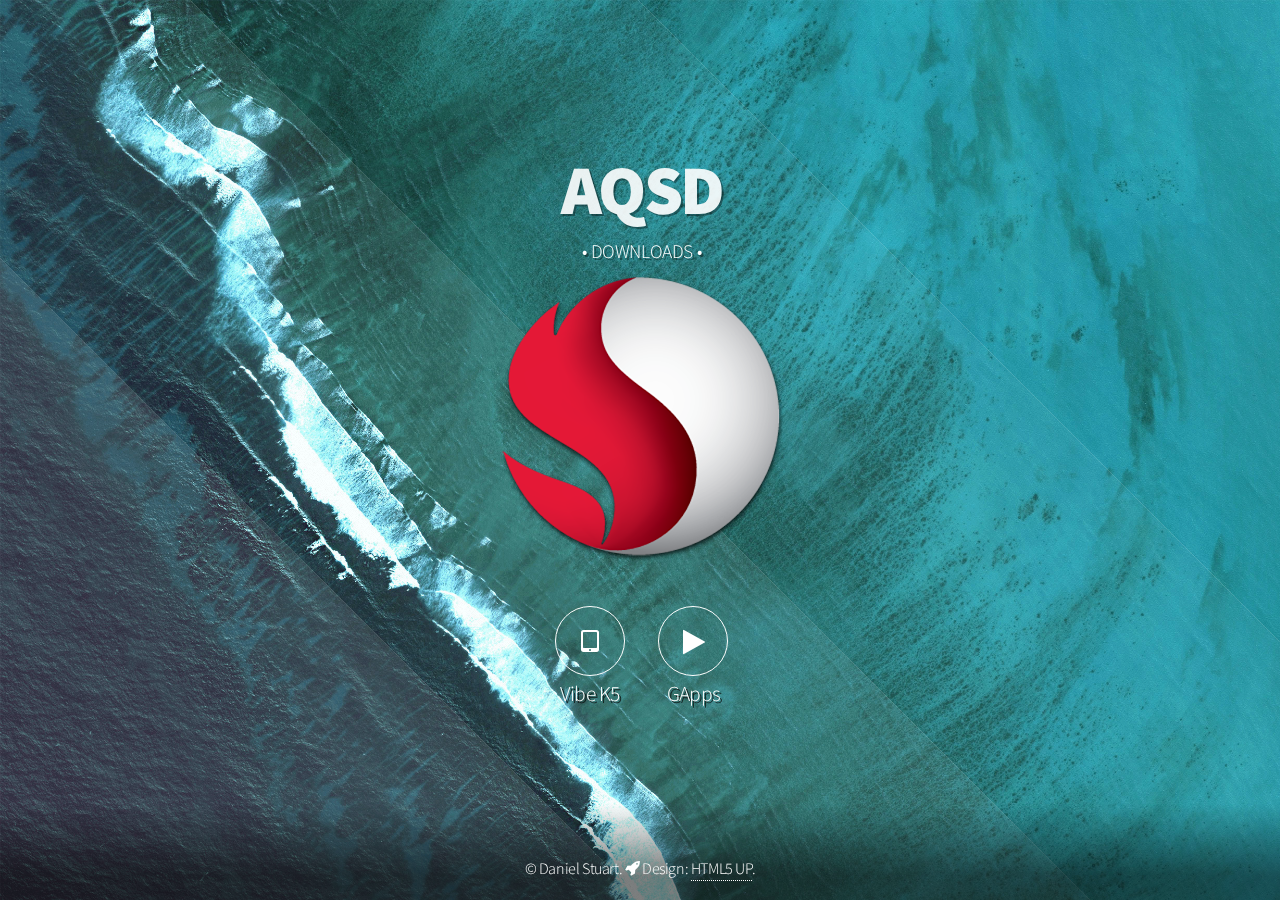
<file: downloads.html>
<!DOCTYPE HTML>
<!--
    Aerial by HTML5 UP
    html5up.net | @n33co
    Free for personal and commercial use under the CCA 3.0 license (html5up.net/license)
-->
<html>
    <head>
    <title>AQSD</title>
        <meta charset="utf-8" />
        <meta name="viewport" content="width=device-width, initial-scale=1" />
        <!--[if lte IE 8]><script src="assets/js/ie/html5shiv.js"></script><![endif]-->
        <link rel="stylesheet" href="assets/css/main.css" />
        <!--[if lte IE 8]><link rel="stylesheet" href="assets/css/ie8.css" /><![endif]-->
        <!--[if lte IE 9]><link rel="stylesheet" href="assets/css/ie9.css" /><![endif]-->
    </head>
    <body class="loading">
        <div id="wrapper" class="fast">
            <div id="bg"></div>
            <div id="overlay" class="fast"></div>
            <div id="main">

                <!-- Header -->
                    <header id="home">
                        <nav>
                            <li><a href="index.html" class="icon fa-arrow-left"><span class="label">back</span></a></li>
                        </nav>
                    </header>
                    <header id="header" class="fast">
                        <h1>AQSD</h1>
                        <center><h2>&bull;&nbsp;DOWNLOADS&nbsp;&bull;</h2>
                        <img src="assets/css/images/logo.png" id="logo"></center>
                        <nav>
                            <ul>
                                <li><a href="k5.html" class="icon fa-tablet"><span class="label">Vibe&nbsp;K5</span></a><div id="text">Vibe&nbsp;K5</div></li>
                                &nbsp;
                                &nbsp;
                                &nbsp;
                                <li><a href="http://opengapps.org/" class="icon fa-play"><span class="label">GApps</span></a><div id="text">GApps</div></li>
                            </ul>
                        </nav>
                    </header>

                <!-- Footer -->
                    <footer id="footer">
                        <span class="copyright">&copy; Daniel Stuart. <i class="icon fa-rocket"></i> Design: <a href="http://html5up.net">HTML5 UP</a>. </span>
                    </footer>

            </div>
        </div>
        <!--[if lte IE 8]><script src="assets/js/ie/respond.min.js"></script><![endif]-->
        <script>
            window.onload = function() { document.body.className = ''; }
            window.ontouchmove = function() { return false; }
            window.onorientationchange = function() { document.body.scrollTop = 0; }
        </script>
    </body>
</html>
</file>
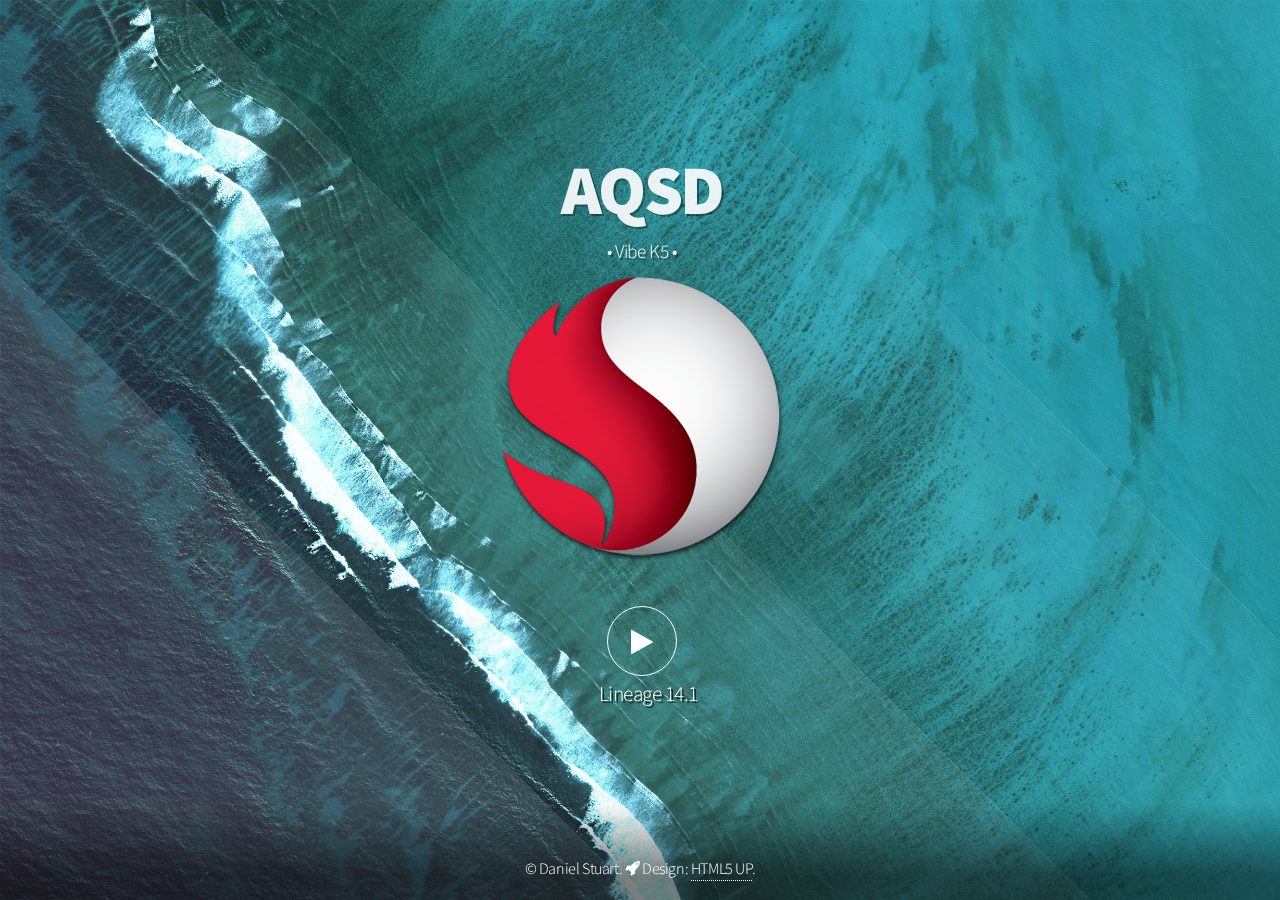
<file: k5.html>
<!DOCTYPE HTML>
<!--
    Aerial by HTML5 UP
    html5up.net | @n33co
    Free for personal and commercial use under the CCA 3.0 license (html5up.net/license)
-->
<html>
    <head>
    <title>AQSD</title>
        <meta charset="utf-8" />
        <meta name="viewport" content="width=device-width, initial-scale=1" />
        <!--[if lte IE 8]><script src="assets/js/ie/html5shiv.js"></script><![endif]-->
        <link rel="stylesheet" href="assets/css/main.css" />
        <!--[if lte IE 8]><link rel="stylesheet" href="assets/css/ie8.css" /><![endif]-->
        <!--[if lte IE 9]><link rel="stylesheet" href="assets/css/ie9.css" /><![endif]-->
    </head>
    <body class="loading">
        <div id="wrapper" class="fast">
            <div id="bg"></div>
            <div id="overlay" class="fast"></div>
            <div id="main">

                <!-- Header -->
                <header id="home">
                    <nav>
                        <li><a href="index.html" class="icon fa-home"><span class="label">home</span></a></li>
                        &nbsp;
                        <li><a href="downloads.html" class="icon fa-arrow-left"><span class="label">back</span></a></li>
                    </nav>
                </header>
                    <header id="header" class="fast">
                        <h1>AQSD</h1>
                        <center><h2>&bull;&nbsp;Vibe&nbsp;K5&nbsp;&bull;</h2>
                        <img src="assets/css/images/logo.png" id="logo"></center>
                        <nav>
                            <ul>
                                <li><a href="https://www.androidfilehost.com/?w=files&flid=153724" class="icon fa-play"><span class="label">Lineage&nbsp;14.1</span></a><div id="text">Lineage&nbsp;14.1</div></li>
                            </ul>
                        </nav>
                    </header>

                <!-- Footer -->
                    <footer id="footer">
                        <span class="copyright">&copy; Daniel Stuart. <i class="icon fa-rocket"></i> Design: <a href="http://html5up.net">HTML5 UP</a>. </span>
                    </footer>

            </div>
        </div>
        <!--[if lte IE 8]><script src="assets/js/ie/respond.min.js"></script><![endif]-->
        <script>
            window.onload = function() { document.body.className = ''; }
            window.ontouchmove = function() { return false; }
            window.onorientationchange = function() { document.body.scrollTop = 0; }
        </script>
    </body>
</html>
</file>
<file: assets/css/ie8.css>
/*
	Aerial by HTML5 UP
	html5up.net | @n33co
	Free for personal and commercial use under the CCA 3.0 license (html5up.net/license)
*/

/* Header */

	#header nav a {
		position: relative;
		border: solid 1px #fff;
		border-radius: 100%;
		-ms-behavior: url("assets/js/ie/PIE.htc");
	}

		#header nav a:before {
			border: 0;
		}

/* Footer */

	#footer {
		background-image: url("images/ie/footer.png");
		background-position: bottom left;
		background-repeat: repeat-x;
	}
</file>
<file: assets/css/ie9.css>
/*
	Aerial by HTML5 UP
	html5up.net | @n33co
	Free for personal and commercial use under the CCA 3.0 license (html5up.net/license)
*/

/* Wrapper */

	#wrapper {
		opacity: 1;
	}

/* Overlay */

	#overlay {
		opacity: 1;
	}

/* Header */

	#header {
		opacity: 1;
	}

		#header nav li {
			opacity: 1;
		}

/* Footer */

	#footer {
		background-image: url("images/ie/footer.svg");
	}
</file>
<file: assets/css/main.css>
@import url("http://fonts.googleapis.com/css?family=Source+Sans+Pro:300,900");
@import url("font-awesome.min.css");

/*
	Aerial by HTML5 UP
	html5up.net | @n33co
	Free for personal and commercial use under the CCA 3.0 license (html5up.net/license)
*/

/* Reset */

	html, body, div, span, applet, object, iframe, h1, h2, h3, h4, h5, h6, p, blockquote, pre, a, abbr, acronym, address, big, cite, code, del, dfn, em, img, ins, kbd, q, s, samp, small, strike, strong, sub, sup, tt, var, b, u, i, center, dl, dt, dd, ol, ul, li, fieldset, form, label, legend, table, caption, tbody, tfoot, thead, tr, th, td, article, aside, canvas, details, embed, figure, figcaption, footer, header, hgroup, menu, nav, output, ruby, section, summary, time, mark, audio, video {
		margin: 0;
		padding: 0;
		border: 0;
		font-size: 100%;
		font: inherit;
		vertical-align: baseline;
	}

	article, aside, details, figcaption, figure, footer, header, hgroup, menu, nav, section {
		display: block;
	}

	body {
		line-height: 1;
	}

	ol, ul {
		list-style: none;
	}

	blockquote, q {
		quotes: none;
	}

	blockquote:before, blockquote:after, q:before, q:after {
		content: '';
		content: none;
	}

	table {
		border-collapse: collapse;
		border-spacing: 0;
	}

	body {
		-webkit-text-size-adjust: none;
	}

	#text {
  		color: white;
  		font-family: 'Source Sans Pro', sans-serif;
  		font-size: 16pt;
  		text-shadow: 2px 2px rgba(6, 6, 6, 0.75);
  		letter-spacing: -0.025em;
  		line-height: 1px;
	}

/* Box Model */

	*, *:before, *:after {
		-moz-box-sizing: border-box;
		-webkit-box-sizing: border-box;
		box-sizing: border-box;
	}

/* Basic */

	body, input, select, textarea {
		color: #fff;
		font-family: 'Source Sans Pro', sans-serif;
		font-size: 15pt;
		font-weight: 300 !important;
		letter-spacing: -0.025em;
		line-height: 1.75em;
	}

	body {
		background: #fff;
		overflow: hidden;
	}

		body.loading * {
			-moz-animation: none !important;
			-webkit-animation: none !important;
			-ms-animation: none !important;
			animation: none !important;
		}

	a {
		-moz-transition: border-color 0.2s ease-in-out;
		-webkit-transition: border-color 0.2s ease-in-out;
		-ms-transition: border-color 0.2s ease-in-out;
		transition: border-color 0.2s ease-in-out;
		border-bottom: dotted 1px;
		color: inherit;
		outline: 0;
		text-decoration: none;
	}

		a:hover {
			border-color: transparent;
		}

/* Icon */

	.icon {
		text-decoration: none;
		position: relative;
	}

		.icon:before {
			-moz-osx-font-smoothing: grayscale;
			-webkit-font-smoothing: antialiased;
			font-family: FontAwesome;
			font-style: normal;
			font-weight: normal;
			text-transform: none !important;
		}

		.icon > .label {
			display: none;
		}

/* Wrapper */

	@-moz-keyframes wrapper {
		0% {
			opacity: 0;
		}

		100% {
			opacity: 1;
		}
	}

	@-webkit-keyframes wrapper {
		0% {
			opacity: 0;
		}

		100% {
			opacity: 1;
		}
	}

	@-ms-keyframes wrapper {
		0% {
			opacity: 0;
		}

		100% {
			opacity: 1;
		}
	}

	@keyframes wrapper {
		0% {
			opacity: 0;
		}

		100% {
			opacity: 1;
		}
	}

	#wrapper.fast {
		-moz-animation: wrapper 0s forwards !important;
		-webkit-animation: wrapper 0s forwards !important;
		-ms-animation: wrapper 0s forwards !important;
		animation: wrapper 0s forwards !important;
	}

	#wrapper {
		-moz-animation: wrapper 2.25s forwards;
		-webkit-animation: wrapper 2.25s forwards;
		-ms-animation: wrapper 2.25s forwards;
		animation: wrapper 2.25s forwards;
		height: 100%;
		left: 0;
		opacity: 0;
		position: fixed;
		top: 0;
		width: 100%;
	}

/* BG */

	#bg {
		-moz-backface-visibility: hidden;
		-webkit-backface-visibility: hidden;
		-ms-backface-visibility: hidden;
		backface-visibility: hidden;
		-moz-transform: translate3d(0,0,0);
		-webkit-transform: translate3d(0,0,0);
		-ms-transform: translate3d(0,0,0);
		transform: translate3d(0,0,0);
	/* Set your background with this */
		background: #000 url("images/bg.jpg");
		background-size:100%;
		background-repeat:no-repeat;
		height: 100%;
		width: 100%;
	}

	@-moz-keyframes bg {
		0% {
			-moz-transform: translate3d(0,0,0);
			-webkit-transform: translate3d(0,0,0);
			-ms-transform: translate3d(0,0,0);
			transform: translate3d(0,0,0);
		}

		100% {
			-moz-transform: translate3d(-2250px,0,0);
			-webkit-transform: translate3d(-2250px,0,0);
			-ms-transform: translate3d(-2250px,0,0);
			transform: translate3d(-2250px,0,0);
		}
	}

	@-webkit-keyframes bg {
		0% {
			-moz-transform: translate3d(0,0,0);
			-webkit-transform: translate3d(0,0,0);
			-ms-transform: translate3d(0,0,0);
			transform: translate3d(0,0,0);
		}

		100% {
			-moz-transform: translate3d(-2250px,0,0);
			-webkit-transform: translate3d(-2250px,0,0);
			-ms-transform: translate3d(-2250px,0,0);
			transform: translate3d(-2250px,0,0);
		}
	}

	@-ms-keyframes bg {
		0% {
			-moz-transform: translate3d(0,0,0);
			-webkit-transform: translate3d(0,0,0);
			-ms-transform: translate3d(0,0,0);
			transform: translate3d(0,0,0);
		}

		100% {
			-moz-transform: translate3d(-2250px,0,0);
			-webkit-transform: translate3d(-2250px,0,0);
			-ms-transform: translate3d(-2250px,0,0);
			transform: translate3d(-2250px,0,0);
		}
	}

	@keyframes bg {
		0% {
			-moz-transform: translate3d(0,0,0);
			-webkit-transform: translate3d(0,0,0);
			-ms-transform: translate3d(0,0,0);
			transform: translate3d(0,0,0);
		}

		100% {
			-moz-transform: translate3d(-2250px,0,0);
			-webkit-transform: translate3d(-2250px,0,0);
			-ms-transform: translate3d(-2250px,0,0);
			transform: translate3d(-2250px,0,0);
		}
	}

/* Overlay */

	@-moz-keyframes overlay {
		0% {
			opacity: 0;
		}

		100% {
			opacity: 0.5;
		}
	}

	@-webkit-keyframes overlay {
		0% {
			opacity: 0;
		}

		100% {
			opacity: 0.5;
		}
	}

	@-ms-keyframes overlay {
		0% {
			opacity: 0;
		}

		100% {
			opacity: 0.5;
		}
	}

	@keyframes overlay {
		0% {
			opacity: 0;
		}

		100% {
			opacity: 0.5;
		}
	}

	#overlay.fast {
		-moz-animation: overlay 0s 0s forwards !important;
		-webkit-animation: overlay 0s 0s forwards !important;
		-ms-animation: overlay 0s 0s forwards !important;
		animation: overlay 0s 0s forwards !important;
	}

	#overlay {
		-moz-animation: overlay 1s 1s forwards;
		-webkit-animation: overlay 1s 1s forwards;
		-ms-animation: overlay 1s 1s forwards;
		animation: overlay 1s 1s forwards;
		background-attachment: fixed, fixed;
		background-image: url("images/overlay-pattern.png"), url("images/overlay.svg");
		background-position: top left, center center;
		background-repeat: repeat, no-repeat;
		background-size: auto, cover;
		height: 100%;
		left: 0;
		opacity: 0;
		position: fixed;
		top: 0;
		width: 100%;
	}

/* Main */

	#main {
		height: 100%;
		left: 0;
		position: fixed;
		text-align: center;
		top: 0;
		width: 100%;
	}

		#main:before {
			content: '';
			display: inline-block;
			height: 100%;
			margin-right: 0;
			vertical-align: middle;
			width: 1px;
		}

/* Header */

	@-moz-keyframes header {
		0% {
			-moz-transform: translate3d(0,1em,0);
			-webkit-transform: translate3d(0,1em,0);
			-ms-transform: translate3d(0,1em,0);
			transform: translate3d(0,1em,0);
			opacity: 0;
		}

		100% {
			-moz-transform: translate3d(0,0,0);
			-webkit-transform: translate3d(0,0,0);
			-ms-transform: translate3d(0,0,0);
			transform: translate3d(0,0,0);
			opacity: 1;
		}
	}

	@-webkit-keyframes header {
		0% {
			-moz-transform: translate3d(0,1em,0);
			-webkit-transform: translate3d(0,1em,0);
			-ms-transform: translate3d(0,1em,0);
			transform: translate3d(0,1em,0);
			opacity: 0;
		}

		100% {
			-moz-transform: translate3d(0,0,0);
			-webkit-transform: translate3d(0,0,0);
			-ms-transform: translate3d(0,0,0);
			transform: translate3d(0,0,0);
			opacity: 1;
		}
	}

	@-ms-keyframes header {
		0% {
			-moz-transform: translate3d(0,1em,0);
			-webkit-transform: translate3d(0,1em,0);
			-ms-transform: translate3d(0,1em,0);
			transform: translate3d(0,1em,0);
			opacity: 0;
		}

		100% {
			-moz-transform: translate3d(0,0,0);
			-webkit-transform: translate3d(0,0,0);
			-ms-transform: translate3d(0,0,0);
			transform: translate3d(0,0,0);
			opacity: 1;
		}
	}

	@keyframes header {
		0% {
			-moz-transform: translate3d(0,1em,0);
			-webkit-transform: translate3d(0,1em,0);
			-ms-transform: translate3d(0,1em,0);
			transform: translate3d(0,1em,0);
			opacity: 0;
		}

		100% {
			-moz-transform: translate3d(0,0,0);
			-webkit-transform: translate3d(0,0,0);
			-ms-transform: translate3d(0,0,0);
			transform: translate3d(0,0,0);
			opacity: 1;
		}
	}

	@-moz-keyframes nav-icons {
		0% {
			-moz-transform: translate3d(0,1em,0);
			-webkit-transform: translate3d(0,1em,0);
			-ms-transform: translate3d(0,1em,0);
			transform: translate3d(0,1em,0);
			opacity: 0;
		}

		100% {
			-moz-transform: translate3d(0,0,0);
			-webkit-transform: translate3d(0,0,0);
			-ms-transform: translate3d(0,0,0);
			transform: translate3d(0,0,0);
			opacity: 1;
		}
	}

	@-webkit-keyframes nav-icons {
		0% {
			-moz-transform: translate3d(0,1em,0);
			-webkit-transform: translate3d(0,1em,0);
			-ms-transform: translate3d(0,1em,0);
			transform: translate3d(0,1em,0);
			opacity: 0;
		}

		100% {
			-moz-transform: translate3d(0,0,0);
			-webkit-transform: translate3d(0,0,0);
			-ms-transform: translate3d(0,0,0);
			transform: translate3d(0,0,0);
			opacity: 1;
		}
	}

	@-ms-keyframes nav-icons {
		0% {
			-moz-transform: translate3d(0,1em,0);
			-webkit-transform: translate3d(0,1em,0);
			-ms-transform: translate3d(0,1em,0);
			transform: translate3d(0,1em,0);
			opacity: 0;
		}

		100% {
			-moz-transform: translate3d(0,0,0);
			-webkit-transform: translate3d(0,0,0);
			-ms-transform: translate3d(0,0,0);
			transform: translate3d(0,0,0);
			opacity: 1;
		}
	}

	@keyframes nav-icons {
		0% {
			-moz-transform: translate3d(0,1em,0);
			-webkit-transform: translate3d(0,1em,0);
			-ms-transform: translate3d(0,1em,0);
			transform: translate3d(0,1em,0);
			opacity: 0;
		}

		100% {
			-moz-transform: translate3d(0,0,0);
			-webkit-transform: translate3d(0,0,0);
			-ms-transform: translate3d(0,0,0);
			transform: translate3d(0,0,0);
			opacity: 1;
		}
	}

	#header.fast {
		-moz-animation: header 0s 0s forwards !important;
		-webkit-animation: header 0s 0s forwards !important;
		-ms-animation: header 0s 0s forwards !important;
		animation: header 0s 0s forwards !important;
	}

	#header {
		-moz-animation: header 0.5s 2s forwards;
		-webkit-animation: header 0.5s 2s forwards;
		-ms-animation: header 0.5s 2s forwards;
		animation: header 0.5s 2s forwards;
		-moz-backface-visibility: hidden;
		-webkit-backface-visibility: hidden;
		-ms-backface-visibility: hidden;
		backface-visibility: hidden;
		-moz-transform: translate3d(0,0,0);
		-webkit-transform: translate3d(0,0,0);
		-ms-transform: translate3d(0,0,0);
		transform: translate3d(0,0,0);
		cursor: default;
		display: inline-block;
		opacity: 0;
		position: relative;
		text-align: center;
		top: -1em;
		vertical-align: middle;
		width: 90%;
	}

		#header h1 {
			font-size: 4.35em;
			font-weight: 900;
			letter-spacing: -0.035em;
			line-height: 70px;
			opacity: 0.90;
			text-shadow: 2px 2px rgba(0, 0, 0, 0.4);
		}

		#header center h2 {
			font-size: 1.2em;
			line-height: 20px;
			margin: 0.75em 0 0.25em 0;
			opacity: 1;
			text-shadow: 2px 2px rgba(0, 0, 0, 0.4);
		}

		#header p {
			font-size: 1.25em;
			margin: 0.75em 0 0.25em 0;
			opacity: 0.75;
		}

		#logo {
			border-radius: 50%;
			-webkit-transition: -webkit-transform .4s ease-in-out;
			transition: transform .4s ease-in-out;
		}

		#logo:hover {
			-webkit-transform: rotate(360deg);
			transform: rotate(360deg);
		}

		#home {
			margin: 1.5em 0 0 0;
			position: fixed;
			left: 15px;
			top: 15px;
		}

			#home nav li {
				-moz-animation: nav-icons 0s ease-in-out forwards;
				-webkit-animation: nav-icons 0s ease-in-out forwards;
				-ms-animation: nav-icons 0s ease-in-out forwards;
				animation: nav-icons 0s ease-in-out forwards;
				-moz-backface-visibility: hidden;
				-webkit-backface-visibility: hidden;
				-ms-backface-visibility: hidden;
				backface-visibility: hidden;
				-moz-transform: translate3d(0,0,0);
				-webkit-transform: translate3d(0,0,0);
				-ms-transform: translate3d(0,0,0);
				transform: translate3d(0,0,0);
				display: inline-block;
				height: 5.35em;
				line-height: 5.885em;
				opacity: 0;
				position: relative;
				top: 0;
				width: 5.35em;
			}

				#home nav li:nth-child(1) {
					-moz-animation-delay: 0s;
					-webkit-animation-delay: 0s;
					-ms-animation-delay: 0s;
					animation-delay: 0s;
				}

			#home nav a {
				-webkit-tap-highlight-color: transparent;
				-webkit-touch-callout: none;
				border: 0;
				display: inline-block;
			}

				#home nav a:before {
					-moz-transition: all 0.2s ease-in-out;
					-webkit-transition: all 0.2s ease-in-out;
					-ms-transition: all 0.2s ease-in-out;
					transition: all 0.2s ease-in-out;
					border-radius: 100%;
					border: solid 1px #fff;
					display: block;
					font-size: 1.75em;
					height: 2.5em;
					line-height: 2.5em;
					position: relative;
					text-align: center;
					top: 0;
					width: 2.5em;
				}

				#home nav a:hover {
					font-size: 1.1em;
				}

					#home nav a:hover:before {
						background-color: rgba(255, 255, 255, 0.175);
						color: #fff;
					}

				#home nav a:active {
					font-size: 0.95em;
					background: none;
				}

					#home nav a:active:before {
						background-color: rgba(255, 255, 255, 0.35);
						color: #fff;
					}

				#home nav a span {
					display: none;
				}

		#header nav {
			margin: 1.5em 0 0 0;
		}

			#header.fast nav li {
				-moz-animation: nav-icons 0s ease-in-out forwards !important;
				-webkit-animation: nav-icons 0s ease-in-out forwards !important;
				-ms-animation: nav-icons 0s ease-in-out forwards !important;
				animation: nav-icons 0s ease-in-out forwards !important;
			}

			#header nav li {
				-moz-animation: nav-icons 0.5s ease-in-out forwards;
				-webkit-animation: nav-icons 0.5s ease-in-out forwards;
				-ms-animation: nav-icons 0.5s ease-in-out forwards;
				animation: nav-icons 0.5s ease-in-out forwards;
				-moz-backface-visibility: hidden;
				-webkit-backface-visibility: hidden;
				-ms-backface-visibility: hidden;
				backface-visibility: hidden;
				-moz-transform: translate3d(0,0,0);
				-webkit-transform: translate3d(0,0,0);
				-ms-transform: translate3d(0,0,0);
				transform: translate3d(0,0,0);
				display: inline-block;
				height: 5.35em;
				line-height: 5.885em;
				opacity: 0;
				position: relative;
				top: 0;
				width: 5.35em;
			}

				#header nav li:nth-child(1) {
					-moz-animation-delay: 2.5s;
					-webkit-animation-delay: 2.5s;
					-ms-animation-delay: 2.5s;
					animation-delay: 2.5s;
				}

				#header nav li:nth-child(2) {
					-moz-animation-delay: 2.75s;
					-webkit-animation-delay: 2.75s;
					-ms-animation-delay: 2.75s;
					animation-delay: 2.75s;
				}

				#header nav li:nth-child(3) {
					-moz-animation-delay: 3s;
					-webkit-animation-delay: 3s;
					-ms-animation-delay: 3s;
					animation-delay: 3s;
				}

				#header nav li:nth-child(4) {
					-moz-animation-delay: 3.25s;
					-webkit-animation-delay: 3.25s;
					-ms-animation-delay: 3.25s;
					animation-delay: 3.25s;
				}

				#header nav li:nth-child(5) {
					-moz-animation-delay: 3.5s;
					-webkit-animation-delay: 3.5s;
					-ms-animation-delay: 3.5s;
					animation-delay: 3.5s;
				}

				#header nav li:nth-child(6) {
					-moz-animation-delay: 3.75s;
					-webkit-animation-delay: 3.75s;
					-ms-animation-delay: 3.75s;
					animation-delay: 3.75s;
				}

				#header nav li:nth-child(7) {
					-moz-animation-delay: 4s;
					-webkit-animation-delay: 4s;
					-ms-animation-delay: 4s;
					animation-delay: 4s;
				}

				#header nav li:nth-child(8) {
					-moz-animation-delay: 4.25s;
					-webkit-animation-delay: 4.25s;
					-ms-animation-delay: 4.25s;
					animation-delay: 4.25s;
				}

				#header nav li:nth-child(9) {
					-moz-animation-delay: 4.5s;
					-webkit-animation-delay: 4.5s;
					-ms-animation-delay: 4.5s;
					animation-delay: 4.5s;
				}

				#header nav li:nth-child(10) {
					-moz-animation-delay: 4.75s;
					-webkit-animation-delay: 4.75s;
					-ms-animation-delay: 4.75s;
					animation-delay: 4.75s;
				}

			#header nav a {
				-webkit-tap-highlight-color: transparent;
				-webkit-touch-callout: none;
				border-radius: 50%;
				-webkit-transition: -webkit-transform .2s ease-in-out;
				transition: transform .2s ease-in-out;
				border: 0;
				display: inline-block;
			}

				#header nav a:before {
					-moz-transition: all 0.2s ease-in-out;
					-webkit-transition: all 0.2s ease-in-out;
					-ms-transition: all 0.2s ease-in-out;
					transition: all 0.2s ease-in-out;
					border-radius: 100%;
					border: solid 1px #fff;
					display: block;
					font-size: 1.75em;
					height: 2.5em;
					line-height: 2.5em;
					position: relative;
					text-align: center;
					top: 0;
					width: 2.5em;
				}

				#header nav a:hover {
					font-size: 1.1em;
					-webkit-transform: rotate(360deg);
					transform: rotate(360deg);
				}

					#header nav a:hover:before {
						background-color: rgba(255, 255, 255, 0.175);
						color: #fff;
					}

				#header nav a:active {
					font-size: 0.95em;
					background: none;
				}

					#header nav a:active:before {
						background-color: rgba(255, 255, 255, 0.35);
						color: #fff;
					}

				#header nav a span {
					display: none;
				}

/* Footer */

	#footer {
		background-image: -moz-linear-gradient(top, rgba(0,0,0,0), rgba(0,0,0,0.5) 75%);
		background-image: -webkit-linear-gradient(top, rgba(0,0,0,0), rgba(0,0,0,0.5) 75%);
		background-image: -ms-linear-gradient(top, rgba(0,0,0,0), rgba(0,0,0,0.5) 75%);
		background-image: linear-gradient(top, rgba(0,0,0,0), rgba(0,0,0,0.5) 75%);
		bottom: 0;
		cursor: default;
		height: 6em;
		left: 0;
		line-height: 8em;
		position: absolute;
		text-align: center;
		width: 100%;
	}

/* Wide */

	@media screen and (max-width: 1680px) {

		/* Basic */

			body, input, select, textarea {
				font-size: 13pt;
			}

		/* BG */

			@-moz-keyframes bg {
				0% {
					-moz-transform: translate3d(0,0,0);
					-webkit-transform: translate3d(0,0,0);
					-ms-transform: translate3d(0,0,0);
					transform: translate3d(0,0,0);
				}

				100% {
					-moz-transform: translate3d(-1500px,0,0);
					-webkit-transform: translate3d(-1500px,0,0);
					-ms-transform: translate3d(-1500px,0,0);
					transform: translate3d(-1500px,0,0);
				}

	}

		@-webkit-keyframes bg {
			0% {
				-moz-transform: translate3d(0,0,0);
				-webkit-transform: translate3d(0,0,0);
				-ms-transform: translate3d(0,0,0);
				transform: translate3d(0,0,0);
			}

			100% {
				-moz-transform: translate3d(-1500px,0,0);
				-webkit-transform: translate3d(-1500px,0,0);
				-ms-transform: translate3d(-1500px,0,0);
				transform: translate3d(-1500px,0,0);
			}
			}

		@-ms-keyframes bg {
			0% {
				-moz-transform: translate3d(0,0,0);
				-webkit-transform: translate3d(0,0,0);
				-ms-transform: translate3d(0,0,0);
				transform: translate3d(0,0,0);
			}

			100% {
				-moz-transform: translate3d(-1500px,0,0);
				-webkit-transform: translate3d(-1500px,0,0);
				-ms-transform: translate3d(-1500px,0,0);
				transform: translate3d(-1500px,0,0);
			}
		}

		@keyframes bg {
			0% {
				-moz-transform: translate3d(0,0,0);
				-webkit-transform: translate3d(0,0,0);
				-ms-transform: translate3d(0,0,0);
				transform: translate3d(0,0,0);
			}

			100% {
				-moz-transform: translate3d(-1500px,0,0);
				-webkit-transform: translate3d(-1500px,0,0);
				-ms-transform: translate3d(-1500px,0,0);
				transform: translate3d(-1500px,0,0);
			}
		}

		#bg {
			background-size: 1500px auto;
			width: 4500px;
		} }

/* Normal */

	@media screen and (max-width: 1280px) {

		/* Basic */

			body, input, select, textarea {
				font-size: 12pt;
			}

		/* BG */

			@-moz-keyframes bg {
				0% {
					-moz-transform: translate3d(0,0,0);
					-webkit-transform: translate3d(0,0,0);
					-ms-transform: translate3d(0,0,0);
					transform: translate3d(0,0,0);
				}

				100% {
					-moz-transform: translate3d(-750px,0,0);
					-webkit-transform: translate3d(-750px,0,0);
					-ms-transform: translate3d(-750px,0,0);
					transform: translate3d(-750px,0,0);
				}

	}

		@-webkit-keyframes bg {
			0% {
				-moz-transform: translate3d(0,0,0);
				-webkit-transform: translate3d(0,0,0);
				-ms-transform: translate3d(0,0,0);
				transform: translate3d(0,0,0);
			}

			100% {
				-moz-transform: translate3d(-750px,0,0);
				-webkit-transform: translate3d(-750px,0,0);
				-ms-transform: translate3d(-750px,0,0);
				transform: translate3d(-750px,0,0);
			}
			}

		@-ms-keyframes bg {
			0% {
				-moz-transform: translate3d(0,0,0);
				-webkit-transform: translate3d(0,0,0);
				-ms-transform: translate3d(0,0,0);
				transform: translate3d(0,0,0);
			}

			100% {
				-moz-transform: translate3d(-750px,0,0);
				-webkit-transform: translate3d(-750px,0,0);
				-ms-transform: translate3d(-750px,0,0);
				transform: translate3d(-750px,0,0);
			}
		}

		@keyframes bg {
			0% {
				-moz-transform: translate3d(0,0,0);
				-webkit-transform: translate3d(0,0,0);
				-ms-transform: translate3d(0,0,0);
				transform: translate3d(0,0,0);
			}

			100% {
				-moz-transform: translate3d(-750px,0,0);
				-webkit-transform: translate3d(-750px,0,0);
				-ms-transform: translate3d(-750px,0,0);
				transform: translate3d(-750px,0,0);
			}
		}
	}

/* Mobile */

	@media screen and (max-width: 736px) {

		/* Basic */

			body {
				min-width: 320px;
			}

			body, input, select, textarea {
				font-size: 11pt;
			}

			#logo {
				display: none;
			}

		/* BG */

			@-moz-keyframes bg {
				0% {
					-moz-transform: translate3d(0,0,0);
					-webkit-transform: translate3d(0,0,0);
					-ms-transform: translate3d(0,0,0);
					transform: translate3d(0,0,0);
				}

				100% {
					-moz-transform: translate3d(-300px,0,0);
					-webkit-transform: translate3d(-300px,0,0);
					-ms-transform: translate3d(-300px,0,0);
					transform: translate3d(-300px,0,0);
				}

	}

		@-webkit-keyframes bg {
			0% {
				-moz-transform: translate3d(0,0,0);
				-webkit-transform: translate3d(0,0,0);
				-ms-transform: translate3d(0,0,0);
				transform: translate3d(0,0,0);
			}

			100% {
				-moz-transform: translate3d(-300px,0,0);
				-webkit-transform: translate3d(-300px,0,0);
				-ms-transform: translate3d(-300px,0,0);
				transform: translate3d(-300px,0,0);
			}
			}

		@-ms-keyframes bg {
			0% {
				-moz-transform: translate3d(0,0,0);
				-webkit-transform: translate3d(0,0,0);
				-ms-transform: translate3d(0,0,0);
				transform: translate3d(0,0,0);
			}

			100% {
				-moz-transform: translate3d(-300px,0,0);
				-webkit-transform: translate3d(-300px,0,0);
				-ms-transform: translate3d(-300px,0,0);
				transform: translate3d(-300px,0,0);
			}
		}

		@keyframes bg {
			0% {
				-moz-transform: translate3d(0,0,0);
				-webkit-transform: translate3d(0,0,0);
				-ms-transform: translate3d(0,0,0);
				transform: translate3d(0,0,0);
			}

			100% {
				-moz-transform: translate3d(-300px,0,0);
				-webkit-transform: translate3d(-300px,0,0);
				-ms-transform: translate3d(-300px,0,0);
				transform: translate3d(-300px,0,0);
			}
		}

	/* Header */

		#header h1 {
			font-size: 2.5em;
		}

		#header p {
			font-size: 1em;
		}

		#header nav {
			font-size: 1em;
		}

			#header nav a:hover {
				font-size: 1em;
			}

			#header nav a:active {
				font-size: 1em;
			} }

/* Mobile (Portrait) */

	@media screen and (max-width: 480px) {

			#logo {
				display: none;
			}

		/* BG */

			@-moz-keyframes bg {
				0% {
					-moz-transform: translate3d(0,0,0);
					-webkit-transform: translate3d(0,0,0);
					-ms-transform: translate3d(0,0,0);
					transform: translate3d(0,0,0);
				}

				100% {
					-moz-transform: translate3d(-412.5px,0,0);
					-webkit-transform: translate3d(-412.5px,0,0);
					-ms-transform: translate3d(-412.5px,0,0);
					transform: translate3d(-412.5px,0,0);
				}

	}

		@-webkit-keyframes bg {
			0% {
				-moz-transform: translate3d(0,0,0);
				-webkit-transform: translate3d(0,0,0);
				-ms-transform: translate3d(0,0,0);
				transform: translate3d(0,0,0);
			}

			100% {
				-moz-transform: translate3d(-412.5px,0,0);
				-webkit-transform: translate3d(-412.5px,0,0);
				-ms-transform: translate3d(-412.5px,0,0);
				transform: translate3d(-412.5px,0,0);
			}
			}

		@-ms-keyframes bg {
			0% {
				-moz-transform: translate3d(0,0,0);
				-webkit-transform: translate3d(0,0,0);
				-ms-transform: translate3d(0,0,0);
				transform: translate3d(0,0,0);
			}

			100% {
				-moz-transform: translate3d(-412.5px,0,0);
				-webkit-transform: translate3d(-412.5px,0,0);
				-ms-transform: translate3d(-412.5px,0,0);
				transform: translate3d(-412.5px,0,0);
			}
		}

		@keyframes bg {
			0% {
				-moz-transform: translate3d(0,0,0);
				-webkit-transform: translate3d(0,0,0);
				-ms-transform: translate3d(0,0,0);
				transform: translate3d(0,0,0);
			}

			100% {
				-moz-transform: translate3d(-412.5px,0,0);
				-webkit-transform: translate3d(-412.5px,0,0);
				-ms-transform: translate3d(-412.5px,0,0);
				transform: translate3d(-412.5px,0,0);
			}
		}

	/* Header */

		#header nav {
			padding: 0 1em;
		} }
</file>
